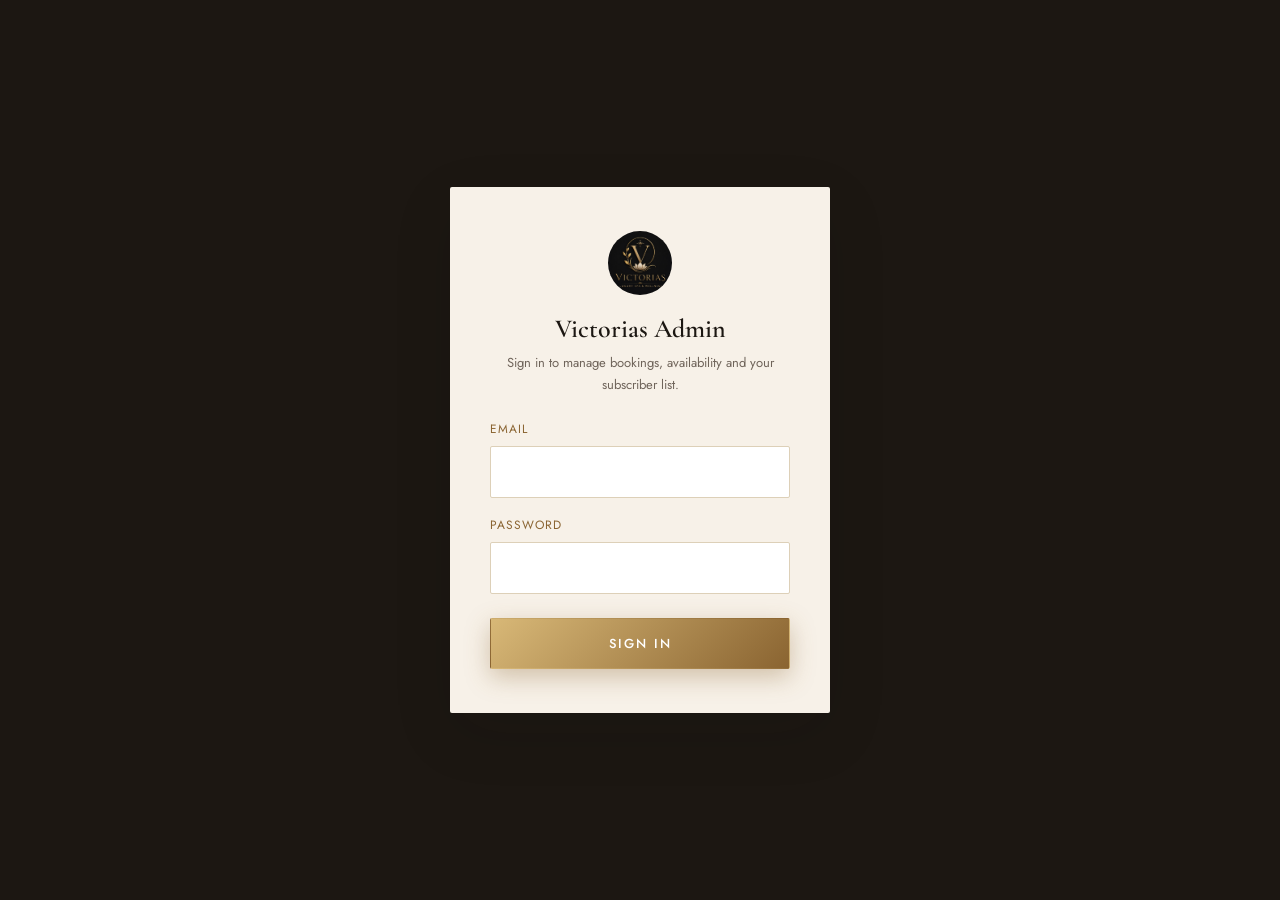
<file: admin.html>
<!DOCTYPE html>
<html lang="en">
<head>
<meta charset="UTF-8">
<meta name="viewport" content="width=device-width, initial-scale=1.0">
<title>Admin — Victorias Luxury SPA & WELLNESS</title>
<meta name="robots" content="noindex, nofollow">
<link rel="icon" href="images/logo-mark.jpg">
<link rel="preconnect" href="https://fonts.googleapis.com">
<link rel="preconnect" href="https://fonts.gstatic.com" crossorigin>
<link href="https://fonts.googleapis.com/css2?family=Cormorant+Garamond:wght@500;600;700&family=Jost:wght@300;400;500;600&display=swap" rel="stylesheet">
<link rel="stylesheet" href="css/style.css">
<link rel="stylesheet" href="css/admin.css">
</head>
<body class="admin-body">

<!-- ========== LOGIN SCREEN ========== -->
<div class="admin-login" id="admin-login">
  <div class="admin-login-card">
    <img src="images/logo-mark.jpg" alt="Victorias" class="admin-login-logo">
    <h1>Victorias Admin</h1>
    <p class="admin-login-sub">Sign in to manage bookings, availability and your subscriber list.</p>
    <div id="demo-mode-notice" class="admin-notice" hidden>
      Demo mode: Supabase isn't connected yet (see <code>js/config.js</code>). Use the demo password
      <strong>victoria2026</strong> to preview the dashboard with sample data.
    </div>
    <form id="login-form">
      <label class="field-label" for="login-email">Email</label>
      <input type="email" id="login-email" class="field-input" autocomplete="username">
      <label class="field-label" for="login-password">Password</label>
      <input type="password" id="login-password" class="field-input" autocomplete="current-password">
      <button type="submit" class="btn btn-gold" style="width:100%;margin-top:24px;">Sign In</button>
      <p class="login-error" id="login-error" hidden></p>
    </form>
  </div>
</div>

<!-- ========== DASHBOARD ========== -->
<div class="admin-app" id="admin-app" hidden>
  <aside class="admin-sidebar">
    <div class="admin-brand">
      <img src="images/logo-mark.jpg" alt="Victorias">
      <span>Victorias<small>ADMIN</small></span>
    </div>
    <nav class="admin-nav">
      <button class="admin-nav-item is-active" data-panel="bookings">Bookings</button>
      <button class="admin-nav-item" data-panel="availability">Availability</button>
      <button class="admin-nav-item" data-panel="subscribers">Subscribers</button>
      <button class="admin-nav-item" data-panel="content">Gallery &amp; Content</button>
      <button class="admin-nav-item" data-panel="settings">Settings</button>
    </nav>
    <a href="index.html" class="admin-view-site">&larr; View Live Site</a>
    <button class="admin-logout" id="logout-btn">Sign Out</button>
  </aside>

  <main class="admin-main">
    <div class="admin-banner" id="admin-banner" hidden></div>

    <!-- BOOKINGS -->
    <section class="admin-panel is-active" data-panel="bookings">
      <div class="admin-panel-head">
        <h2>Bookings</h2>
        <div class="admin-filters">
          <select id="booking-filter">
            <option value="all">All bookings</option>
            <option value="upcoming">Upcoming</option>
            <option value="confirmed">Confirmed</option>
            <option value="pending">Pending deposit</option>
            <option value="cancelled">Cancelled</option>
          </select>
        </div>
      </div>
      <div class="admin-stats" id="booking-stats"></div>
      <div class="admin-table-wrap">
        <table class="admin-table" id="bookings-table">
          <thead>
            <tr><th>Guest</th><th>Treatment</th><th>Date &amp; Time</th><th>Deposit</th><th>Status</th><th>Contact</th><th></th></tr>
          </thead>
          <tbody id="bookings-tbody"></tbody>
        </table>
      </div>
    </section>

    <!-- AVAILABILITY -->
    <section class="admin-panel" data-panel="availability">
      <div class="admin-panel-head"><h2>Availability</h2></div>
      <p class="admin-help">Block a date or time range when you're fully booked, on leave, or closed for a public holiday. Once Supabase is connected, this writes to the <code>blocked_slots</code> table and the booking widget will automatically hide those times.</p>
      <form class="admin-form" id="block-slot-form">
        <div class="admin-form-row">
          <div>
            <label class="field-label">Date</label>
            <input type="date" class="field-input" id="block-date" required>
          </div>
          <div>
            <label class="field-label">From</label>
            <input type="time" class="field-input" id="block-from" required>
          </div>
          <div>
            <label class="field-label">To</label>
            <input type="time" class="field-input" id="block-to" required>
          </div>
        </div>
        <label class="field-label">Reason (optional)</label>
        <input type="text" class="field-input" id="block-reason" placeholder="e.g. Fully booked, staff leave, public holiday">
        <button type="submit" class="btn btn-gold" style="margin-top:18px;">Block This Time</button>
      </form>
      <div class="admin-table-wrap" style="margin-top:32px;">
        <table class="admin-table" id="blocked-table">
          <thead><tr><th>Date</th><th>Time</th><th>Reason</th><th></th></tr></thead>
          <tbody id="blocked-tbody"></tbody>
        </table>
      </div>
    </section>

    <!-- SUBSCRIBERS -->
    <section class="admin-panel" data-panel="subscribers">
      <div class="admin-panel-head">
        <h2>Subscribers</h2>
        <div style="display:flex; gap:10px;">
          <button class="btn btn-outline btn-small" id="export-subscribers">Export CSV</button>
          <button class="btn btn-gold btn-small" id="notify-subscribers">🔔 Notify Subscribers</button>
        </div>
      </div>
      <p class="admin-help">Everyone who signed up for slot alerts or opted in while booking. Click <strong>Notify Subscribers</strong> whenever you have new open slots — it emails everyone on this list via your n8n automation (see README Step 5 to set it up).</p>
      <div class="admin-table-wrap">
        <table class="admin-table" id="subscribers-table">
          <thead><tr><th>Email</th><th>Source</th><th>Subscribed</th></tr></thead>
          <tbody id="subscribers-tbody"></tbody>
        </table>
      </div>
    </section>

    <!-- CONTENT -->
    <section class="admin-panel" data-panel="content">
      <div class="admin-panel-head"><h2>Gallery &amp; Content</h2></div>
      <p class="admin-help">Gallery photos and menu prices currently live in the site's code (<code>images/</code> folder and <code>js/services-data.js</code>) for the fastest, most reliable loading. Once you're ready for a full content-management workflow (uploading photos here directly), that can be added on top of the Supabase Storage bucket described in the README.</p>
      <div class="content-preview-grid" id="content-preview-grid"></div>
    </section>

    <!-- SETTINGS -->
    <section class="admin-panel" data-panel="settings">
      <div class="admin-panel-head"><h2>Settings</h2></div>
      <div class="settings-grid">
        <div class="settings-card">
          <h3>Business Info</h3>
          <dl id="settings-business"></dl>
        </div>
        <div class="settings-card">
          <h3>Backend Status</h3>
          <dl id="settings-backend"></dl>
          <p class="admin-help" style="margin-top:14px;">Edit <code>js/config.js</code> to connect Supabase and go live. See <code>README.md</code> for the full walkthrough.</p>
        </div>
      </div>
    </section>
  </main>
</div>

<script src="js/supabase.min.js"></script>
<script src="js/config.js"></script>
<script>
  const supabaseClient = (CONFIG.SUPABASE_CONNECTED && window.supabase)
    ? window.supabase.createClient(CONFIG.SUPABASE_URL, CONFIG.SUPABASE_ANON_KEY)
    : null;
</script>
<script src="js/services-data.js"></script>
<script src="js/admin.js"></script>
</body>
</html>
</file>
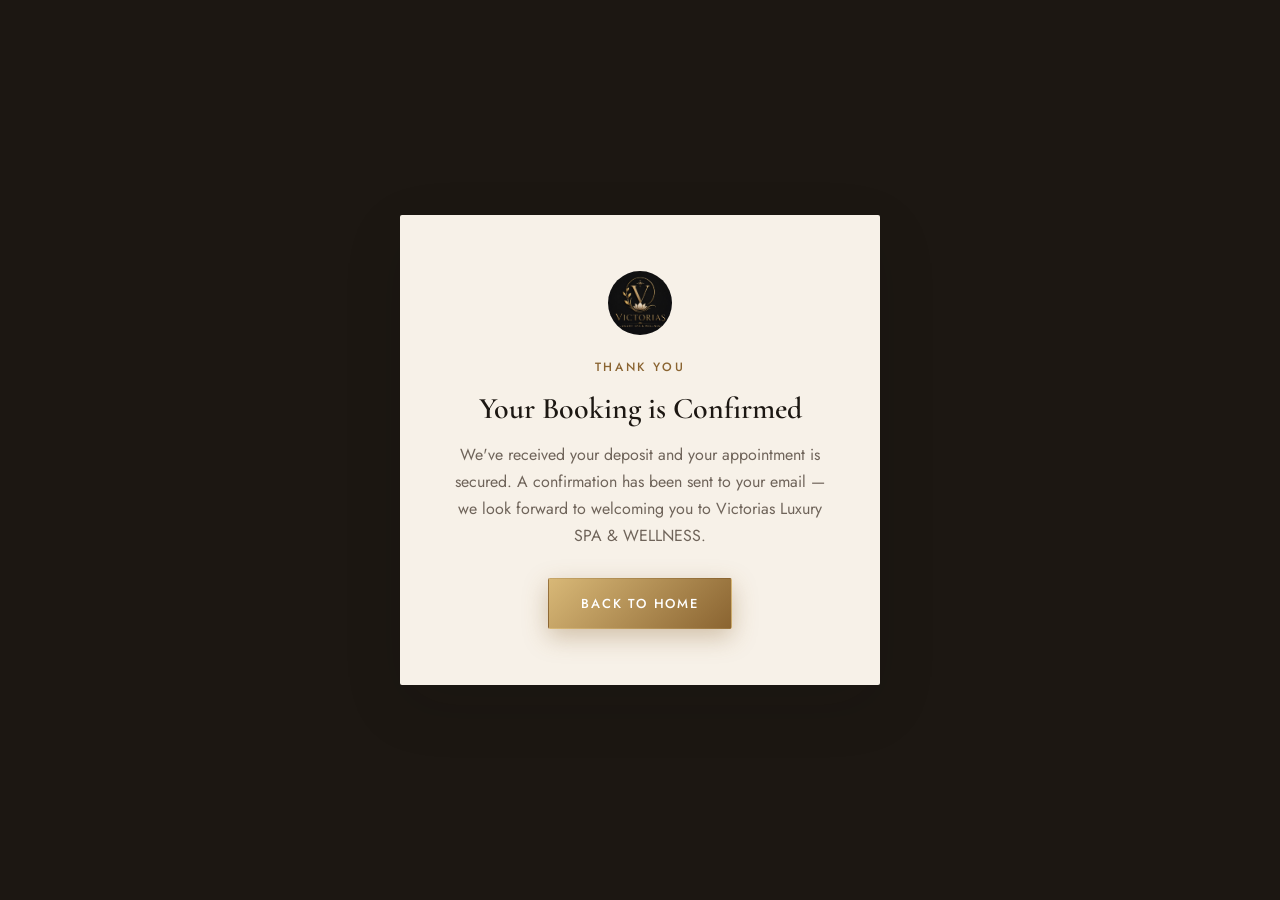
<file: booking-confirmed.html>
<!DOCTYPE html>
<html lang="en">
<head>
<meta charset="UTF-8">
<meta name="viewport" content="width=device-width, initial-scale=1.0">
<title>Booking Confirmed — Victorias Luxury SPA & WELLNESS</title>
<link rel="icon" href="images/logo-mark.jpg">
<link rel="preconnect" href="https://fonts.googleapis.com">
<link href="https://fonts.googleapis.com/css2?family=Cormorant+Garamond:wght@500;600;700&family=Jost:wght@300;400;500&display=swap" rel="stylesheet">
<link rel="stylesheet" href="css/style.css">
<style>
  .confirm-wrap { min-height: 100vh; display: flex; align-items: center; justify-content: center; background: var(--near-black); padding: 24px; }
  .confirm-card { background: var(--cream); border-radius: var(--radius); padding: 56px 44px; max-width: 480px; text-align: center; box-shadow: var(--shadow-soft); }
  .confirm-card img { width: 64px; height: 64px; border-radius: 50%; margin: 0 auto 22px; }
  .confirm-card h1 { font-size: 30px; margin-bottom: 14px; }
</style>
</head>
<body>
  <div class="confirm-wrap">
    <div class="confirm-card">
      <img src="images/logo-mark.jpg" alt="Victorias">
      <p class="eyebrow">Thank You</p>
      <h1>Your Booking is Confirmed</h1>
      <p>We've received your deposit and your appointment is secured. A confirmation has been sent to your email — we look forward to welcoming you to Victorias Luxury SPA &amp; WELLNESS.</p>
      <a href="index.html" class="btn btn-gold" style="margin-top:12px;">Back to Home</a>
    </div>
  </div>
</body>
</html>
</file>
<file: css/style.css>
/* =========================================================
   VICTORIAS LUXURY SPA & WELLNESS
   ========================================================= */

:root {
  --black:        #14100d;
  --near-black:   #1c1712;
  --cream:        #f7f1e8;
  --cream-dim:    #efe6d8;
  --gold:         #b68a4e;
  --gold-light:   #d8b877;
  --gold-deep:    #8a6431;
  --blush:        #e3c9c2;
  --ink:          #2a2420;
  --muted:        #6f645a;
  --white:        #ffffff;

  --serif: 'Cormorant Garamond', Georgia, serif;
  --sans: 'Jost', 'Helvetica Neue', Arial, sans-serif;

  --radius: 2px;
  --shadow-soft: 0 20px 60px rgba(20, 16, 13, 0.12);
  --shadow-card: 0 10px 30px rgba(20, 16, 13, 0.08);
  --ease: cubic-bezier(.22, .61, .36, 1);
}

* { box-sizing: border-box; }
html { scroll-behavior: smooth; }

body {
  margin: 0;
  font-family: var(--sans);
  color: var(--ink);
  background: var(--cream);
  -webkit-font-smoothing: antialiased;
  overflow-x: hidden;
}

h1, h2, h3, h4 { font-family: var(--serif); font-weight: 600; margin: 0; color: var(--near-black); }
p { line-height: 1.7; color: var(--muted); margin: 0 0 1em; }
a { color: inherit; text-decoration: none; }
img { max-width: 100%; display: block; }
.container { max-width: 1180px; margin: 0 auto; padding: 0 24px; }

.eyebrow {
  font-family: var(--sans);
  text-transform: uppercase;
  letter-spacing: 0.22em;
  font-size: 12px;
  color: var(--gold-deep);
  margin: 0 0 12px;
  font-weight: 500;
}

/* ---------- Petals canvas ---------- */
#petals-canvas {
  position: fixed;
  inset: 0;
  width: 100%;
  height: 100%;
  pointer-events: none;
  z-index: 5;
  opacity: 0.85;
}
@media (prefers-reduced-motion: reduce) {
  #petals-canvas { display: none; }
}

/* ---------- Toast ---------- */
.toast {
  position: fixed;
  left: 50%;
  bottom: 28px;
  transform: translate(-50%, 20px);
  background: var(--near-black);
  color: var(--cream);
  padding: 14px 22px;
  border-radius: var(--radius);
  font-size: 14px;
  letter-spacing: 0.02em;
  opacity: 0;
  pointer-events: none;
  transition: opacity .35s var(--ease), transform .35s var(--ease);
  z-index: 300;
  box-shadow: var(--shadow-soft);
}
.toast.is-visible { opacity: 1; transform: translate(-50%, 0); }

/* ---------- Buttons ---------- */
.btn {
  display: inline-flex;
  align-items: center;
  justify-content: center;
  gap: 8px;
  padding: 15px 32px;
  font-family: var(--sans);
  font-size: 13px;
  letter-spacing: 0.14em;
  text-transform: uppercase;
  font-weight: 500;
  border: 1px solid transparent;
  border-radius: var(--radius);
  cursor: pointer;
  transition: all .35s var(--ease);
  white-space: nowrap;
}
.btn-small { padding: 11px 22px; font-size: 11px; }
.btn-gold {
  background: linear-gradient(135deg, var(--gold-light), var(--gold-deep));
  color: var(--white);
  box-shadow: 0 8px 24px rgba(138, 100, 49, 0.35);
}
.btn-gold:hover { transform: translateY(-2px); box-shadow: 0 14px 32px rgba(138, 100, 49, 0.45); }
.btn-outline {
  background: transparent;
  color: var(--near-black);
  border-color: var(--near-black);
}
.btn-outline:hover { background: var(--near-black); color: var(--cream); }
.btn-ghost {
  background: transparent;
  color: var(--muted);
  border-color: #d8cdbc;
}
.btn-ghost:hover { border-color: var(--gold); color: var(--gold-deep); }

/* ---------- Header ---------- */
.site-header {
  position: fixed;
  top: 0; left: 0; right: 0;
  z-index: 200;
  background: transparent;
  transition: background .4s var(--ease), box-shadow .4s var(--ease), padding .3s var(--ease);
  padding: 22px 0;
}
.site-header.is-scrolled {
  background: rgba(20, 16, 13, 0.92);
  backdrop-filter: blur(10px);
  box-shadow: 0 8px 24px rgba(0,0,0,0.15);
  padding: 12px 0;
}
.header-inner {
  max-width: 1180px;
  margin: 0 auto;
  padding: 0 24px;
  display: flex;
  align-items: center;
  justify-content: space-between;
  gap: 20px;
}
.brand { display: flex; align-items: center; gap: 12px; }
.brand-mark { width: 42px; height: 42px; border-radius: 50%; object-fit: cover; }
.brand-text {
  font-family: var(--serif);
  font-size: 22px;
  font-weight: 600;
  color: var(--white);
  display: flex;
  flex-direction: column;
  line-height: 1.15;
}
.brand-text small {
  font-family: var(--sans);
  font-size: 8px;
  letter-spacing: 0.24em;
  color: var(--gold-light);
  font-weight: 500;
}
.main-nav { display: flex; gap: 32px; }
.main-nav a {
  color: var(--white);
  font-size: 13px;
  letter-spacing: 0.06em;
  text-transform: uppercase;
  position: relative;
  padding-bottom: 4px;
}
.main-nav a::after {
  content: "";
  position: absolute; left: 0; bottom: 0;
  width: 0; height: 1px;
  background: var(--gold-light);
  transition: width .3s var(--ease);
}
.main-nav a:hover::after { width: 100%; }
.header-actions { display: flex; align-items: center; gap: 16px; }
.nav-toggle {
  display: none;
  flex-direction: column;
  gap: 5px;
  background: none;
  border: none;
  cursor: pointer;
  padding: 4px;
}
.nav-toggle span { width: 24px; height: 1.5px; background: var(--white); transition: all .3s var(--ease); }

/* ---------- Hero ---------- */
.hero {
  position: relative;
  height: 100vh;
  min-height: 560px;
  display: flex;
  align-items: center;
  justify-content: center;
  overflow: hidden;
}
.hero-slides { position: absolute; inset: 0; }
.hero-slide {
  position: absolute; inset: 0;
  background-size: cover;
  background-position: center;
  opacity: 0;
  transform: scale(1.08);
  transition: opacity 1.6s var(--ease), transform 8s linear;
}
.hero-slide.is-active { opacity: 1; transform: scale(1); }
.hero-scrim {
  position: absolute; inset: 0;
  background: linear-gradient(180deg, rgba(20,16,13,0.55) 0%, rgba(20,16,13,0.35) 45%, rgba(20,16,13,0.75) 100%);
}
.hero-content {
  position: relative;
  z-index: 2;
  text-align: center;
  color: var(--white);
  max-width: 780px;
  padding: 0 24px;
}
.hero-content .eyebrow { color: var(--gold-light); }
.hero-content h1 {
  color: var(--white);
  font-size: clamp(38px, 6vw, 72px);
  line-height: 1.08;
  margin-bottom: 20px;
}
.hero-sub {
  color: rgba(255,255,255,0.85);
  font-size: 17px;
  max-width: 520px;
  margin: 0 auto 34px;
}
.hero-actions { display: flex; gap: 16px; justify-content: center; flex-wrap: wrap; }
.scroll-cue {
  position: absolute;
  bottom: 32px; left: 50%;
  transform: translateX(-50%);
  z-index: 2;
}
.scroll-cue span {
  display: block;
  width: 1px; height: 46px;
  background: linear-gradient(rgba(255,255,255,0.9), transparent);
  animation: cue-move 2s var(--ease) infinite;
}
@keyframes cue-move {
  0% { transform: translateY(-8px); opacity: 0; }
  40% { opacity: 1; }
  100% { transform: translateY(14px); opacity: 0; }
}

/* ---------- Reveal-on-scroll ---------- */
.reveal { opacity: 0; transform: translateY(28px); transition: opacity .9s var(--ease), transform .9s var(--ease); }
.reveal.is-visible { opacity: 1; transform: translateY(0); }

/* ---------- About ---------- */
.about { padding: 120px 0; background: var(--cream); }
.about-grid { display: grid; grid-template-columns: 1.05fr 0.95fr; gap: 64px; align-items: center; }
.about-copy h2 { font-size: clamp(30px, 4vw, 44px); margin-bottom: 20px; }
.about-facts { list-style: none; padding: 0; margin: 28px 0 0; display: grid; gap: 16px; }
.about-facts li { display: flex; flex-direction: column; gap: 2px; border-left: 2px solid var(--gold); padding-left: 16px; }
.about-facts strong { font-family: var(--serif); font-size: 17px; color: var(--near-black); }
.about-facts span { font-size: 14px; color: var(--muted); }
.about-image img { border-radius: var(--radius); box-shadow: var(--shadow-soft); aspect-ratio: 4/5; object-fit: cover; }

/* ---------- Section head shared ---------- */
.section-head { text-align: center; max-width: 620px; margin: 0 auto 56px; }
.section-head h2 { font-size: clamp(30px, 4vw, 44px); margin-bottom: 14px; }
.section-sub { font-size: 15px; }

/* ---------- Menu ---------- */
.menu-section { padding: 120px 0; background: var(--near-black); }
.menu-section .eyebrow { color: var(--gold-light); }
.menu-section h2 { color: var(--white); }
.menu-section .section-sub { color: rgba(255,255,255,0.6); }
.menu-tabs {
  display: flex;
  gap: 10px;
  flex-wrap: wrap;
  justify-content: center;
  margin-bottom: 48px;
}
.menu-tab {
  background: transparent;
  border: 1px solid rgba(255,255,255,0.2);
  color: rgba(255,255,255,0.7);
  padding: 10px 20px;
  font-family: var(--sans);
  font-size: 12px;
  letter-spacing: 0.08em;
  text-transform: uppercase;
  border-radius: 999px;
  cursor: pointer;
  transition: all .3s var(--ease);
}
.menu-tab.is-active, .menu-tab:hover {
  background: var(--gold);
  border-color: var(--gold);
  color: var(--white);
}
.menu-panel { display: none; }
.menu-panel.is-active { display: grid; grid-template-columns: repeat(2, 1fr); gap: 20px; }
.menu-item {
  background: rgba(255,255,255,0.04);
  border: 1px solid rgba(255,255,255,0.08);
  border-radius: var(--radius);
  padding: 24px 26px;
  transition: border-color .3s var(--ease), transform .3s var(--ease);
}
.menu-item:hover { border-color: var(--gold); transform: translateY(-3px); }
.menu-item-top { display: flex; justify-content: space-between; align-items: baseline; gap: 12px; }
.menu-item-top h3 { font-size: 20px; color: var(--white); }
.menu-item-price { font-family: var(--serif); font-size: 20px; color: var(--gold-light); white-space: nowrap; }
.menu-item-meta { font-size: 12px; color: var(--gold-light); text-transform: uppercase; letter-spacing: 0.06em; margin-top: 4px; }
.menu-item-desc { font-size: 14px; color: rgba(255,255,255,0.55); margin-top: 10px; margin-bottom: 0; }
.menu-item-book {
  margin-top: 14px;
  font-size: 11px;
  letter-spacing: 0.1em;
  text-transform: uppercase;
  color: var(--gold-light);
  background: none;
  border: none;
  cursor: pointer;
  padding: 0;
}
.menu-item-book:hover { text-decoration: underline; }

/* ---------- Packages ---------- */
.packages-section { padding: 120px 0; background: var(--cream); }
.packages-grid { display: grid; grid-template-columns: repeat(auto-fit, minmax(280px, 1fr)); gap: 26px; }
.package-card {
  background: var(--white);
  border-radius: var(--radius);
  padding: 34px 30px;
  box-shadow: var(--shadow-card);
  border-top: 3px solid var(--gold);
  display: flex;
  flex-direction: column;
  transition: transform .35s var(--ease), box-shadow .35s var(--ease);
}
.package-card:hover { transform: translateY(-6px); box-shadow: var(--shadow-soft); }
.package-card h3 { font-size: 24px; margin-bottom: 6px; }
.package-price { font-family: var(--serif); font-size: 28px; color: var(--gold-deep); margin-bottom: 4px; }
.package-duration { font-size: 12px; color: var(--muted); text-transform: uppercase; letter-spacing: 0.06em; margin-bottom: 18px; }
.package-includes { list-style: none; padding: 0; margin: 0 0 24px; flex-grow: 1; }
.package-includes li { font-size: 14px; color: var(--ink); padding: 7px 0; border-bottom: 1px dashed #e6dcc9; }
.package-includes li:last-child { border-bottom: none; }
.voucher-note { text-align: center; margin-top: 40px; font-style: italic; font-family: var(--serif); font-size: 18px; color: var(--gold-deep); }

/* ---------- Booking widget ---------- */
.booking-section { padding: 120px 0; background: var(--near-black); }
.booking-section .eyebrow { color: var(--gold-light); }
.booking-section h2 { color: var(--white); }
.booking-section .section-sub { color: rgba(255,255,255,0.6); }
.booking-widget {
  max-width: 620px;
  margin: 0 auto;
  background: var(--cream);
  border-radius: var(--radius);
  padding: 44px;
  box-shadow: var(--shadow-soft);
}
.booking-steps { display: flex; justify-content: space-between; margin-bottom: 40px; position: relative; }
.booking-steps::before {
  content: "";
  position: absolute; top: 15px; left: 30px; right: 30px; height: 1px;
  background: #e0d6c3;
  z-index: 0;
}
.step-dot {
  position: relative; z-index: 1;
  display: flex; flex-direction: column; align-items: center;
  width: 32px; height: 32px;
  border-radius: 50%;
  background: var(--white);
  border: 1px solid #e0d6c3;
  color: var(--muted);
  font-family: var(--serif);
  font-size: 15px;
  line-height: 30px;
  text-align: center;
}
.step-dot em {
  position: absolute; top: 40px;
  font-style: normal; font-size: 10px; letter-spacing: 0.05em;
  text-transform: uppercase; white-space: nowrap; color: var(--muted);
}
.step-dot.is-active, .step-dot.is-done { background: var(--gold); border-color: var(--gold); color: var(--white); }
.step-dot.is-active em, .step-dot.is-done em { color: var(--gold-deep); }

.booking-step { display: none; }
.booking-step.is-active { display: block; animation: step-in .5s var(--ease); }
@keyframes step-in { from { opacity: 0; transform: translateX(12px); } to { opacity: 1; transform: translateX(0); } }

.field-label { display: block; font-size: 12px; text-transform: uppercase; letter-spacing: 0.08em; color: var(--gold-deep); margin: 18px 0 8px; }
.field-label:first-child { margin-top: 0; }
.field-input, .field-select {
  width: 100%;
  padding: 14px 16px;
  border: 1px solid #ddd0b8;
  border-radius: var(--radius);
  background: var(--white);
  font-family: var(--sans);
  font-size: 15px;
  color: var(--ink);
  transition: border-color .25s var(--ease);
}
.field-input:focus, .field-select:focus { outline: none; border-color: var(--gold); }
.field-hint { font-size: 12px; color: var(--muted); margin-top: 10px; }
.checkbox-row { display: flex; align-items: flex-start; gap: 10px; margin-top: 20px; font-size: 13px; color: var(--muted); cursor: pointer; }
.checkbox-row input { margin-top: 3px; }
.checkbox-row a { color: var(--gold-deep); text-decoration: underline; }
.booking-actions { display: flex; justify-content: space-between; gap: 12px; margin-top: 28px; }
.booking-actions .btn { flex: 1; }

.booking-summary { background: var(--white); border-radius: var(--radius); padding: 22px 24px; margin-bottom: 6px; }
.booking-summary-row { display: flex; justify-content: space-between; padding: 8px 0; font-size: 14px; border-bottom: 1px solid #f0e8d8; }
.booking-summary-row:last-child { border-bottom: none; }
.booking-summary-row.total { font-family: var(--serif); font-size: 20px; color: var(--gold-deep); padding-top: 14px; }
.payment-badges { text-align: center; margin-top: 14px; }

/* ---------- Gallery ---------- */
.gallery-section { padding: 120px 0; background: var(--cream); }
.gallery-tabs { display: flex; gap: 10px; flex-wrap: wrap; justify-content: center; margin-bottom: 40px; }
.gallery-tab {
  background: transparent;
  border: 1px solid #ddd0b8;
  color: var(--muted);
  padding: 10px 20px;
  font-size: 12px;
  letter-spacing: 0.06em;
  text-transform: uppercase;
  border-radius: 999px;
  cursor: pointer;
  transition: all .3s var(--ease);
}
.gallery-tab.is-active, .gallery-tab:hover { background: var(--gold); border-color: var(--gold); color: var(--white); }
.gallery-grid {
  columns: 3 220px;
  column-gap: 16px;
}
.gallery-item {
  break-inside: avoid;
  margin-bottom: 16px;
  border-radius: var(--radius);
  overflow: hidden;
  cursor: pointer;
  position: relative;
  box-shadow: var(--shadow-card);
}
.gallery-item img {
  width: 100%;
  transition: transform .6s var(--ease);
}
.gallery-item:hover img { transform: scale(1.06); }
.gallery-item-cap {
  position: absolute; left: 0; right: 0; bottom: 0;
  padding: 14px 16px;
  background: linear-gradient(180deg, transparent, rgba(20,16,13,0.75));
  color: var(--white);
  font-size: 12px;
  letter-spacing: 0.05em;
  text-transform: uppercase;
  opacity: 0;
  transition: opacity .3s var(--ease);
}
.gallery-item:hover .gallery-item-cap { opacity: 1; }
.gallery-disclaimer { text-align: center; font-size: 12px; color: var(--muted); font-style: italic; margin-top: 36px; max-width: 640px; margin-left: auto; margin-right: auto; }

.lightbox {
  position: fixed; inset: 0; z-index: 400;
  background: rgba(10,8,6,0.92);
  display: none;
  align-items: center; justify-content: center;
  padding: 40px;
}
.lightbox.is-open { display: flex; }
.lightbox img { max-width: 90vw; max-height: 85vh; border-radius: var(--radius); box-shadow: 0 30px 80px rgba(0,0,0,0.5); }
.lightbox-close {
  position: absolute; top: 24px; right: 32px;
  background: none; border: none; color: var(--white);
  font-size: 36px; line-height: 1; cursor: pointer;
}

/* ---------- Professional care ---------- */
.professional-section { padding: 100px 0; background: var(--blush); }
.professional-inner { text-align: center; max-width: 680px; }
.professional-inner h2 { margin-bottom: 18px; }

/* ---------- Policies ---------- */
.policies-section { padding: 120px 0; background: var(--white); }
.policy-grid { display: grid; grid-template-columns: repeat(auto-fit, minmax(260px, 1fr)); gap: 24px; }
.policy-card { padding: 28px; border: 1px solid #eee2cc; border-radius: var(--radius); }
.policy-card h3 { font-size: 19px; margin-bottom: 10px; color: var(--gold-deep); }
.policy-card p { font-size: 14px; margin: 0; }

/* ---------- Newsletter ---------- */
.newsletter-section { padding: 90px 0; background: var(--near-black); }
.newsletter-inner { display: flex; justify-content: space-between; align-items: center; gap: 40px; flex-wrap: wrap; }
.newsletter-copy h2 { color: var(--white); margin-bottom: 8px; font-size: clamp(26px, 3vw, 36px); }
.newsletter-copy .eyebrow { color: var(--gold-light); }
.newsletter-copy p { color: rgba(255,255,255,0.6); margin: 0; }
.newsletter-form { display: flex; gap: 12px; flex-wrap: wrap; }
.newsletter-form input {
  padding: 15px 18px;
  border-radius: var(--radius);
  border: 1px solid rgba(255,255,255,0.25);
  background: rgba(255,255,255,0.06);
  color: var(--white);
  font-family: var(--sans);
  font-size: 14px;
  min-width: 260px;
}
.newsletter-form input::placeholder { color: rgba(255,255,255,0.45); }
.newsletter-form input:focus { outline: none; border-color: var(--gold); }

/* ---------- Footer ---------- */
.site-footer { background: var(--black); padding: 80px 0 0; }
.footer-grid { display: grid; grid-template-columns: 1.4fr 1fr 1fr 1fr; gap: 40px; padding-bottom: 60px; border-bottom: 1px solid rgba(255,255,255,0.08); }
.footer-mark { width: 56px; height: 56px; border-radius: 50%; margin-bottom: 16px; }
.footer-brand p { color: rgba(255,255,255,0.5); font-size: 13px; }
.footer-col h4 { color: var(--gold-light); font-size: 13px; text-transform: uppercase; letter-spacing: 0.1em; margin-bottom: 16px; }
.footer-col p, .footer-col a { display: block; color: rgba(255,255,255,0.6); font-size: 14px; margin-bottom: 10px; }
.footer-col a:hover { color: var(--gold-light); }
.footer-bottom { text-align: center; padding: 26px 0; }
.footer-bottom p { color: rgba(255,255,255,0.35); font-size: 12px; margin: 0; }

/* ---------- Responsive ---------- */
@media (max-width: 900px) {
  .about-grid { grid-template-columns: 1fr; }
  .about-image { order: -1; }
  .menu-panel.is-active { grid-template-columns: 1fr; }
  .footer-grid { grid-template-columns: 1fr 1fr; }
  .gallery-grid { columns: 2 200px; }
}

@media (max-width: 720px) {
  .main-nav { display: none; }
  .nav-toggle { display: flex; }
  .header-actions .btn-small { display: none; }
  .site-header.nav-open .main-nav {
    display: flex;
    flex-direction: column;
    position: absolute;
    top: 100%; left: 0; right: 0;
    background: var(--near-black);
    padding: 20px 24px 28px;
    gap: 18px;
  }
  .hero-content h1 { font-size: 40px; }
  .about, .menu-section, .packages-section, .booking-section, .gallery-section, .professional-section, .policies-section { padding: 80px 0; }
  .booking-widget { padding: 28px 20px; }
  .step-dot em { display: none; }
  .newsletter-inner { flex-direction: column; text-align: center; }
  .newsletter-form { justify-content: center; width: 100%; }
  .newsletter-form input { min-width: 0; flex: 1; }
  .footer-grid { grid-template-columns: 1fr; text-align: center; }
  .about-facts li { text-align: left; }
  .gallery-grid { columns: 1 100%; }
}

@media (max-width: 480px) {
  .btn { padding: 14px 22px; font-size: 12px; }
  .hero-actions { flex-direction: column; width: 100%; }
  .hero-actions .btn { width: 100%; }
}
</file>
<file: css/admin.css>
/* =========================================================
   VICTORIAS ADMIN — Dashboard-specific styles
   (relies on tokens & base styles from style.css)
   ========================================================= */

.admin-body { background: var(--cream-dim); }

/* The [hidden] attribute must win over any display rule below it,
   otherwise toggling `.hidden = true/false` in JS silently fails
   whenever an element also has its own `display` declaration. */
[hidden] { display: none !important; }

/* ---------- Login ---------- */
.admin-login {
  min-height: 100vh;
  display: flex;
  align-items: center;
  justify-content: center;
  background: var(--near-black);
  padding: 24px;
}
.admin-login-card {
  background: var(--cream);
  border-radius: var(--radius);
  padding: 44px 40px;
  max-width: 380px;
  width: 100%;
  box-shadow: var(--shadow-soft);
  text-align: center;
}
.admin-login-logo { width: 64px; height: 64px; border-radius: 50%; margin: 0 auto 18px; }
.admin-login-card h1 { font-size: 26px; margin-bottom: 8px; }
.admin-login-sub { font-size: 13px; margin-bottom: 24px; }
.admin-login-card form { text-align: left; }
.admin-notice {
  background: #fbf1d9;
  border: 1px solid var(--gold);
  border-radius: var(--radius);
  padding: 12px 14px;
  font-size: 12.5px;
  color: var(--gold-deep);
  text-align: left;
  margin-bottom: 20px;
  line-height: 1.6;
}
.admin-notice code { background: rgba(0,0,0,0.06); padding: 1px 5px; border-radius: 3px; }
.login-error { color: #b5433c; font-size: 13px; margin-top: 12px; text-align: center; }

/* ---------- App shell ---------- */
.admin-app { display: flex; min-height: 100vh; }
.admin-sidebar {
  width: 240px;
  background: var(--near-black);
  color: var(--cream);
  display: flex;
  flex-direction: column;
  padding: 28px 20px;
  flex-shrink: 0;
}
.admin-brand { display: flex; align-items: center; gap: 10px; margin-bottom: 36px; }
.admin-brand img { width: 34px; height: 34px; border-radius: 50%; }
.admin-brand span { font-family: var(--serif); font-size: 16px; display: flex; flex-direction: column; line-height: 1.1; }
.admin-brand small { font-family: var(--sans); font-size: 9px; letter-spacing: 0.18em; color: var(--gold-light); }
.admin-nav { display: flex; flex-direction: column; gap: 4px; flex-grow: 1; }
.admin-nav-item {
  text-align: left;
  background: none;
  border: none;
  color: rgba(255,255,255,0.65);
  padding: 12px 14px;
  border-radius: var(--radius);
  font-family: var(--sans);
  font-size: 14px;
  cursor: pointer;
  transition: all .25s var(--ease);
}
.admin-nav-item:hover { background: rgba(255,255,255,0.06); color: var(--white); }
.admin-nav-item.is-active { background: var(--gold); color: var(--white); }
.admin-view-site { font-size: 12px; color: var(--gold-light); margin-top: 20px; }
.admin-logout {
  margin-top: 14px;
  background: none;
  border: 1px solid rgba(255,255,255,0.2);
  color: rgba(255,255,255,0.7);
  padding: 10px;
  border-radius: var(--radius);
  cursor: pointer;
  font-size: 12px;
  letter-spacing: 0.06em;
  text-transform: uppercase;
}
.admin-logout:hover { border-color: var(--gold); color: var(--white); }

.admin-main { flex-grow: 1; padding: 40px 48px; overflow-x: hidden; }
.admin-banner {
  background: #fbf1d9;
  border: 1px solid var(--gold);
  color: var(--gold-deep);
  padding: 12px 18px;
  border-radius: var(--radius);
  font-size: 13px;
  margin-bottom: 28px;
}
.admin-panel { display: none; }
.admin-panel.is-active { display: block; animation: step-in .4s var(--ease); }
.admin-panel-head { display: flex; align-items: center; justify-content: space-between; margin-bottom: 24px; flex-wrap: wrap; gap: 12px; }
.admin-panel-head h2 { font-size: 28px; }
.admin-filters select {
  padding: 10px 14px;
  border-radius: var(--radius);
  border: 1px solid #ddd0b8;
  font-family: var(--sans);
  background: var(--white);
}
.admin-help { font-size: 14px; max-width: 640px; margin-bottom: 24px; }
.admin-help code { background: rgba(0,0,0,0.06); padding: 1px 5px; border-radius: 3px; font-size: 13px; }

.admin-stats { display: grid; grid-template-columns: repeat(auto-fit, minmax(160px, 1fr)); gap: 16px; margin-bottom: 28px; }
.admin-stat-card { background: var(--white); border-radius: var(--radius); padding: 20px 22px; box-shadow: var(--shadow-card); }
.admin-stat-card .num { font-family: var(--serif); font-size: 30px; color: var(--gold-deep); }
.admin-stat-card .label { font-size: 12px; text-transform: uppercase; letter-spacing: 0.06em; color: var(--muted); }

.admin-table-wrap { background: var(--white); border-radius: var(--radius); box-shadow: var(--shadow-card); overflow-x: auto; }
.admin-table { width: 100%; border-collapse: collapse; min-width: 640px; }
.admin-table th, .admin-table td { text-align: left; padding: 14px 18px; font-size: 13.5px; border-bottom: 1px solid #f0e8d8; white-space: nowrap; }
.admin-table th { text-transform: uppercase; letter-spacing: 0.05em; font-size: 11px; color: var(--muted); background: var(--cream-dim); }
.admin-table tbody tr:hover { background: #fbf7ee; }
.status-pill { padding: 4px 10px; border-radius: 999px; font-size: 11px; text-transform: uppercase; letter-spacing: 0.04em; }
.status-pill.confirmed { background: #e4f2e6; color: #2f7a3d; }
.status-pill.pending { background: #fbf1d9; color: var(--gold-deep); }
.status-pill.cancelled { background: #fbe6e4; color: #b5433c; }
.row-action { background: none; border: none; color: var(--gold-deep); cursor: pointer; font-size: 12px; text-decoration: underline; }

.admin-form { background: var(--white); border-radius: var(--radius); padding: 24px 26px; box-shadow: var(--shadow-card); max-width: 640px; }
.admin-form-row { display: grid; grid-template-columns: repeat(3, 1fr); gap: 14px; }

.settings-grid { display: grid; grid-template-columns: repeat(auto-fit, minmax(280px, 1fr)); gap: 20px; }
.settings-card { background: var(--white); border-radius: var(--radius); padding: 24px 26px; box-shadow: var(--shadow-card); }
.settings-card h3 { font-size: 17px; margin-bottom: 14px; color: var(--gold-deep); }
.settings-card dl { margin: 0; }
.settings-card dt { font-size: 11px; text-transform: uppercase; letter-spacing: 0.06em; color: var(--muted); margin-top: 10px; }
.settings-card dd { margin: 2px 0 0; font-size: 14px; }

.content-preview-grid { display: grid; grid-template-columns: repeat(auto-fill, minmax(140px, 1fr)); gap: 12px; }
.content-preview-grid img { border-radius: var(--radius); aspect-ratio: 4/5; object-fit: cover; box-shadow: var(--shadow-card); }

@media (max-width: 900px) {
  .admin-app { flex-direction: column; }
  .admin-sidebar { width: 100%; flex-direction: row; align-items: center; flex-wrap: wrap; padding: 16px 20px; }
  .admin-brand { margin-bottom: 0; margin-right: auto; }
  .admin-nav { flex-direction: row; flex-wrap: wrap; flex-grow: 0; }
  .admin-view-site, .admin-logout { margin-top: 0; }
  .admin-main { padding: 28px 20px; }
  .admin-form-row { grid-template-columns: 1fr; }
}
</file>
